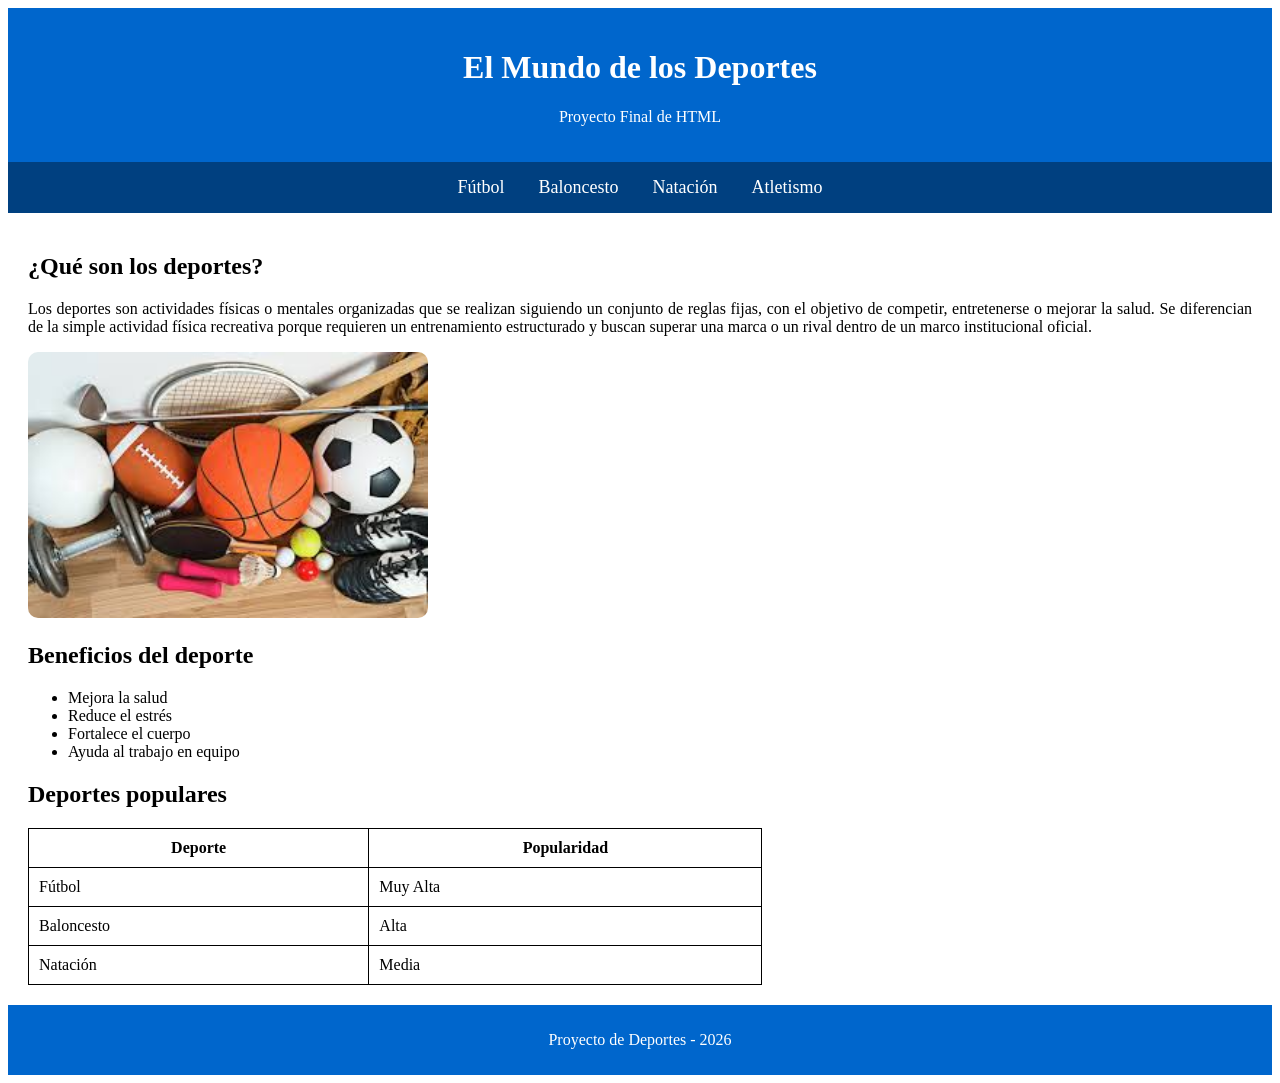
<file: index.html>
<!DOCTYPE html>
<html lang="es">
<head>
    <meta charset="UTF-8">
    <title>Inicio</title>
<link rel="stylesheet" href="styles.css">
</head>

<body class="inicio">
<header>
    <h1>El Mundo de los Deportes</h1>
    <p>Proyecto Final de HTML</p>
</header>

<nav>
    <a href="futbol.html" target="_blank">Fútbol</a>
    <a href="baloncesto.html" target="_blank">Baloncesto</a>
    <a href="natacion.html" target="_blank">Natación</a>
    <a href="atletismo.html" target="_blank">Atletismo</a>
</nav>

<section>

    <h2>¿Qué son los deportes?</h2>

    <p class="texto">
       Los deportes son actividades físicas o mentales organizadas que se realizan 
       siguiendo un conjunto de reglas fijas, con el objetivo de competir, entretenerse o 
       mejorar la salud. Se diferencian de la simple actividad física recreativa porque requieren un entrenamiento estructurado y
       buscan superar una marca o un rival dentro de un marco institucional oficial.
    </p>

    <img src="img/imagen1.jpg" alt="Deportes">

    <h2>Beneficios del deporte</h2>

    <ul>
        <li>Mejora la salud</li>
        <li>Reduce el estrés</li>
        <li>Fortalece el cuerpo</li>
        <li>Ayuda al trabajo en equipo</li>
    </ul>

    <h2>Deportes populares</h2>

    <table>
        <tr>
            <th>Deporte</th>
            <th>Popularidad</th>
        </tr>

        <tr>
            <td>Fútbol</td>
            <td>Muy Alta</td>
        </tr>

        <tr>
            <td>Baloncesto</td>
            <td>Alta</td>
        </tr>

        <tr>
            <td>Natación</td>
            <td>Media</td>
        </tr>
    </table>
</section>

<footer>
    <p>Proyecto de Deportes - 2026</p>
</footer>

</body>
</html>
</file>
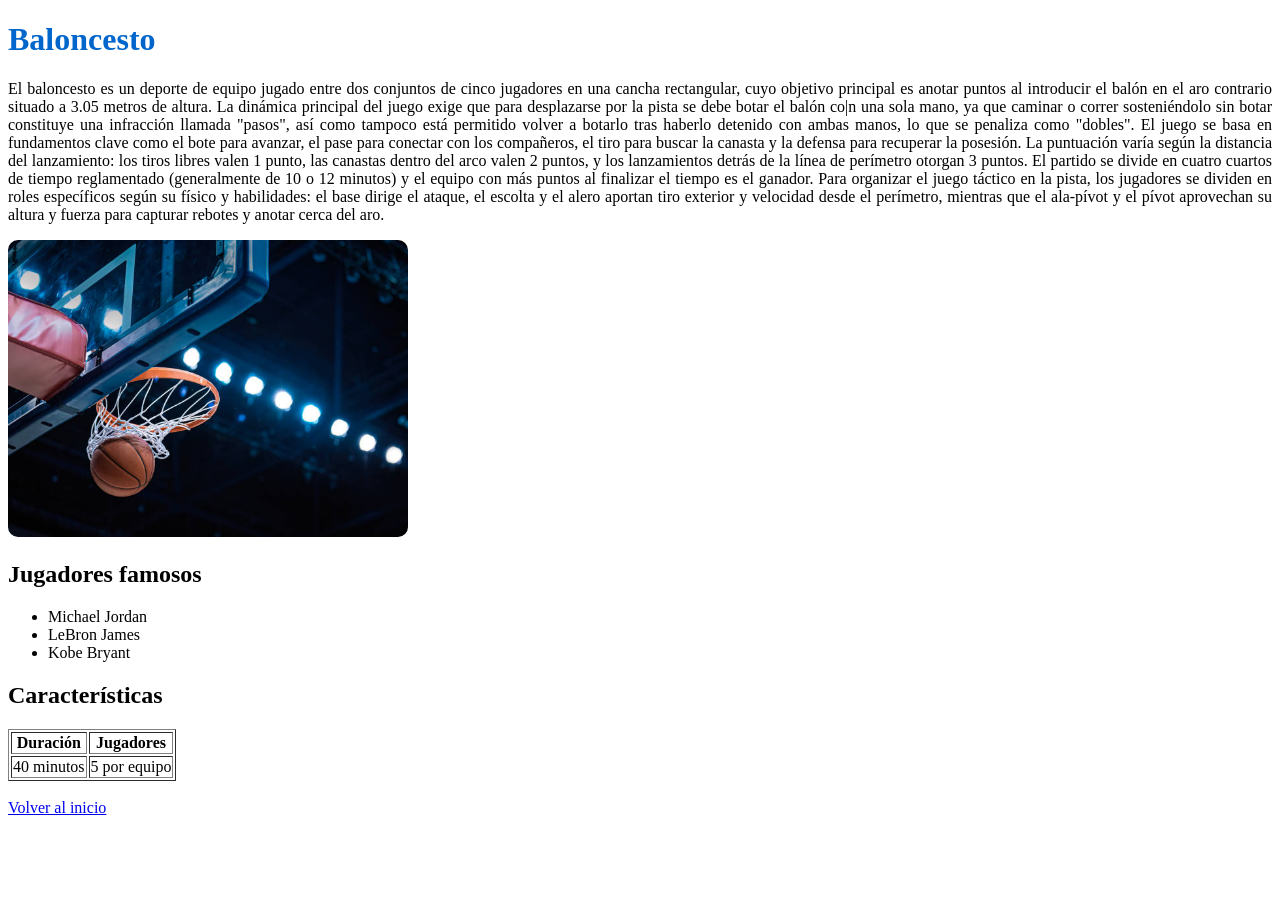
<file: baloncesto.html>
<!DOCTYPE html>
<html lang="es">
<head>
    <meta charset="UTF-8">
    <title>Baloncesto</title>
<link rel="stylesheet" href="styles.css">
</head>

<body class="baloncesto">

<h1>Baloncesto</h1>

<p class="texto">
El baloncesto es un deporte de equipo jugado entre dos conjuntos de cinco jugadores en una cancha rectangular, 
cuyo objetivo principal es anotar puntos al introducir el balón en el aro contrario situado a 3.05 metros de altura.
La dinámica principal del juego exige que para desplazarse por la pista se debe botar el balón co|n una sola mano, ya que 
caminar o correr sosteniéndolo sin botar constituye una infracción llamada "pasos", así como tampoco está permitido volver 
a botarlo tras haberlo detenido con ambas manos, lo que se penaliza como "dobles". El juego se basa en fundamentos clave como 
el bote para avanzar, el pase para conectar con los compañeros, el tiro para buscar la canasta y la defensa para recuperar la 
posesión. La puntuación varía según la distancia del lanzamiento: los tiros libres valen 1 punto, las canastas dentro del arco valen 2
puntos, y los lanzamientos detrás de la línea de perímetro otorgan 3 puntos. El partido se divide en cuatro cuartos de tiempo reglamentado 
(generalmente de 10 o 12 minutos) y el equipo con más puntos al finalizar el tiempo es el ganador. Para organizar el juego táctico en la pista,
los jugadores se dividen en roles específicos según su físico y habilidades: el base dirige el ataque, el escolta y el alero aportan tiro exterior
y velocidad desde el perímetro, mientras que el ala-pívot y el pívot aprovechan su altura y fuerza para capturar rebotes y anotar cerca del aro.
</p>

<img src="img/imagen3.jpg" alt="Baloncesto">

<h2>Jugadores famosos</h2>

<ul>
    <li>Michael Jordan</li>
    <li>LeBron James</li>
    <li>Kobe Bryant</li>
</ul>

<h2>Características</h2>

<table border="1">
    <tr>
        <th>Duración</th>
        <th>Jugadores</th>
    </tr>

    <tr>
        <td>40 minutos</td>
        <td>5 por equipo</td>
    </tr>
</table>

<br>

<a href="index.html">Volver al inicio</a>

</body>
</html>
</file>
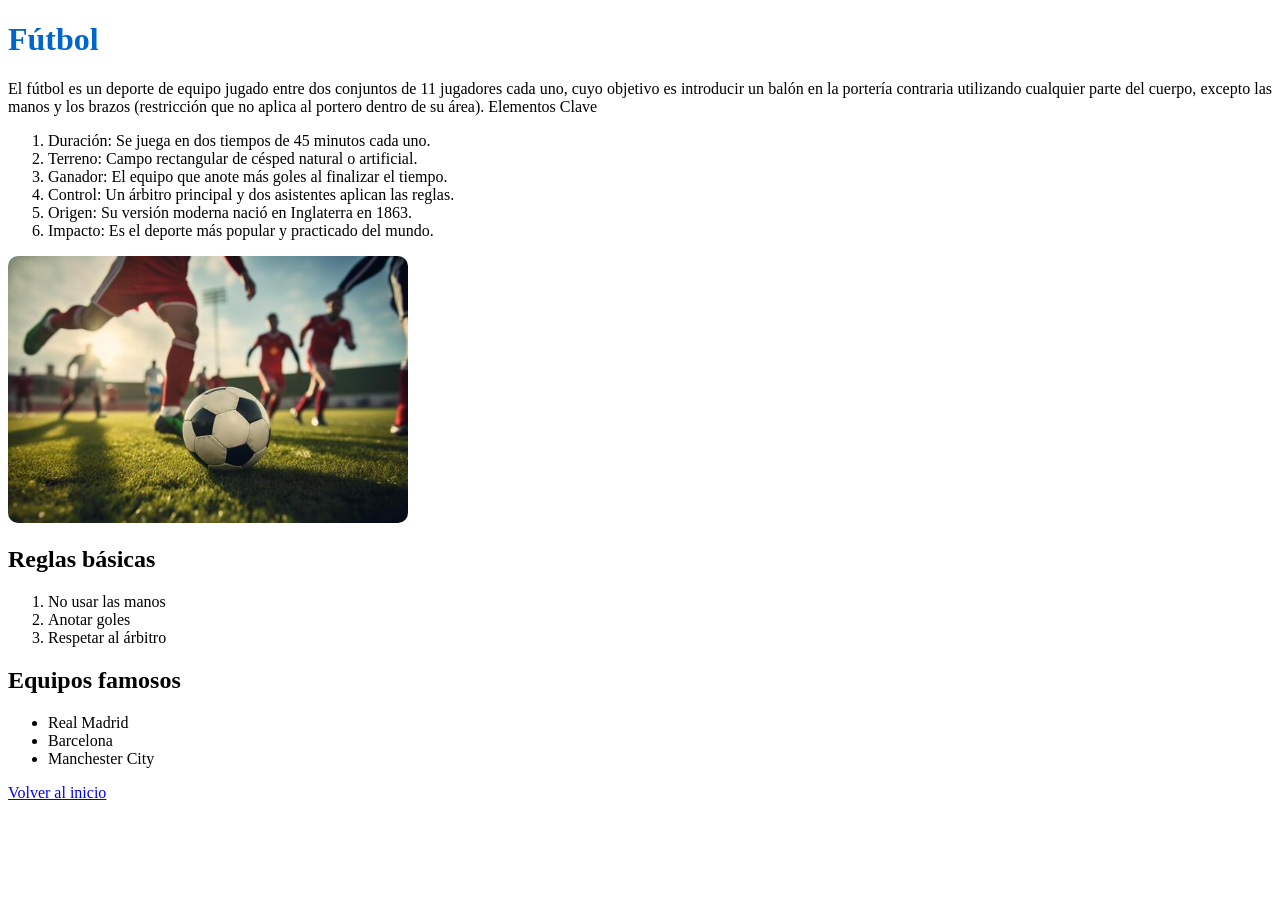
<file: futbol.html>
<!DOCTYPE html>
<html lang="es">
<head>
    <meta charset="UTF-8">
    <title>Fútbol</title>
<link rel="stylesheet" href="styles.css">
</head>

<body class="futbol">

<h1>Fútbol</h1>

<p class="texto">
  El fútbol es un deporte de equipo jugado entre dos conjuntos de 11 jugadores cada uno, 
  cuyo objetivo es introducir un balón en la portería contraria utilizando cualquier parte del cuerpo, 
  excepto las manos y los brazos (restricción que no aplica al portero dentro de su área).
  Elementos Clave
</p>
<ol>
    <li>Duración: Se juega en dos tiempos de 45 minutos cada uno.</li>
    <li>Terreno: Campo rectangular de césped natural o artificial.</li>
    <li>Ganador: El equipo que anote más goles al finalizar el tiempo.</li>     
    <li>Control: Un árbitro principal y dos asistentes aplican las reglas.</li>
    <li>Origen: Su versión moderna nació en Inglaterra en 1863.</li>
    <li>Impacto: Es el deporte más popular y practicado del mundo.</li>
</ol>

<img src="img/imagen2.jpg" alt="Fútbol">

<h2>Reglas básicas</h2>

<ol>
    <li>No usar las manos</li>
    <li>Anotar goles</li>
    <li>Respetar al árbitro</li>
</ol>

<h2>Equipos famosos</h2>

<ul>
    <li>Real Madrid</li>
    <li>Barcelona</li>
    <li>Manchester City</li>
</ul>
<a href="index.html">Volver al inicio</a>

</body>
</html>
</file>
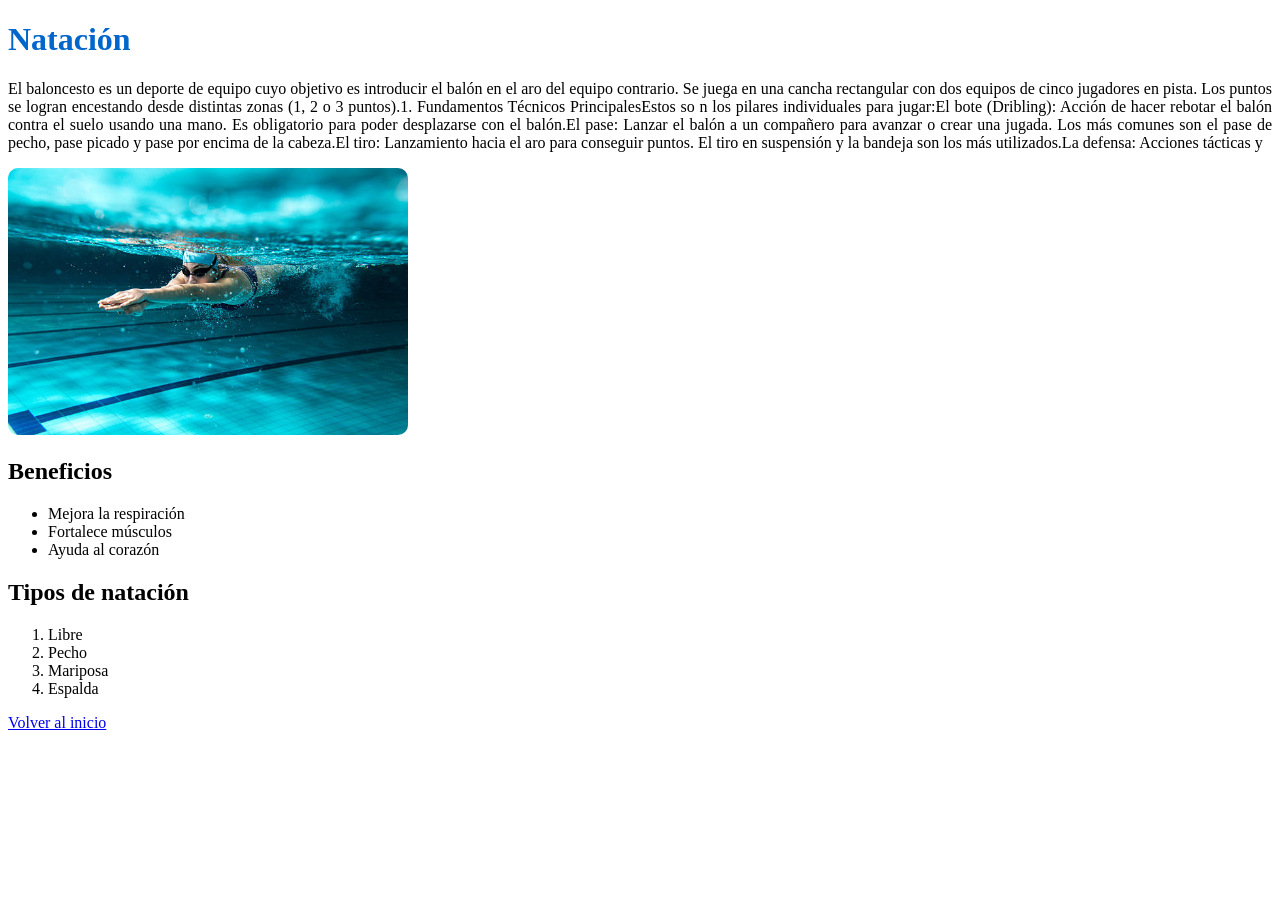
<file: natacion.html>
<!DOCTYPE html>
<html lang="es">
<head>
    <meta charset="UTF-8">
    <title>Natación</title>
<link rel="stylesheet" href="styles.css">
</head>
<body class="natacion">

<h1>Natación</h1>

<p class="texto">
El baloncesto es un deporte de equipo cuyo objetivo es introducir el balón en el
aro del equipo contrario. Se juega en una cancha rectangular con dos equipos de cinco jugadores en pista. Los 
puntos se logran encestando desde distintas zonas (1, 2 o 3 puntos).1. Fundamentos Técnicos PrincipalesEstos so
n los pilares individuales para jugar:El bote (Dribling): Acción de hacer rebotar el balón contra el suelo usando
una mano. Es obligatorio para poder desplazarse con el balón.El pase: Lanzar el balón a un compañero para avanzar o
crear una jugada. Los más comunes son el pase de pecho, pase picado y pase por encima de la cabeza.El tiro: Lanzamiento 
hacia el aro para conseguir puntos. El tiro en suspensión y la bandeja son los más utilizados.La defensa: Acciones tácticas y
</p>   

<img src="img/imagen4.jpg" alt="Natación">

<h2>Beneficios</h2>

<ul>
    <li>Mejora la respiración</li>
    <li>Fortalece músculos</li>
    <li>Ayuda al corazón</li>
</ul>

<h2>Tipos de natación</h2>

<ol>
    <li>Libre</li>
    <li>Pecho</li>
    <li>Mariposa</li>
    <li>Espalda</li>
</ol>

<a href="index.html">Volver al inicio</a>

</body>
</html>
</file>
<file: styles.css>
#Inicio
        *{
            max-width: 100%;
            height: auto;
            box-sizing: border-box;
        }

        .inicio body{
            font-family: Arial;
            background-color: #f0f8ff;
            margin: 0;
            padding: 0;
            width: 100%;
        }

        .inicio header{
            background-color: #0066cc;
            color: white;
            padding: 20px;
            text-align: center;
        }

        .inicio nav{
            background-color: #004080;
            padding: 15px;
            text-align: center;
        }

        .inicio nav a{
            color: white;
            margin: 15px;
            text-decoration: none;
            font-size: 18px;
        }

        .inicio section{
            padding: 20px;
        }

        .inicio img{
            width: 400px;
            border-radius: 10px;
        }

        .inicio footer{
            background-color: #0066cc;
            color: white;
            text-align: center;
            padding: 10px;
        }

        .inicio table{
            width: 60%;
            border-collapse: collapse;
            margin-top: 20px;
        }

        .inicio table, .inicio th, .inicio td{
            border: 1px solid black;
            padding: 10px;
        }
        .texto {
            text-align: justify;
        }

#Futbol
        .texto p{
            text-align: justify;
        }
        .futbol body{
            font-family: Arial;
            background-color: #f0f8ff;
            padding: 20px;
        }

        .futbol h1{
            color: #0066cc;
        }

        .futbol img{
            width: 400px;
            border-radius: 10px;
        }

        .futbol a{
            color: blue;
        }
#baloncesto
        .baloncesto body{
            font-family: Arial;
            background-color: #f0f8ff;
            padding: 20px;
        }

        .baloncesto h1{
            color: #0066cc;
        }

        .baloncesto img{
            width: 400px;
            border-radius: 10px;
        }
#natacion
      
         .natacion body{
            font-family: Arial;
            background-color: #f0f8ff;
            padding: 20px;
        }

        .natacion h1{
            color: #0066cc;
        }

        .natacion img{
            width: 400px;
            border-radius: 10px;
        }
#atletismo

        .atletismo body{
            font-family: Arial;
            background-color: #f0f8ff;
            padding: 20px;
        }

        .atletismo h1{
            color: #0066cc;
        }

        .atletismo img{
            width: 400px;
            border-radius: 10px;
        }
</file>
